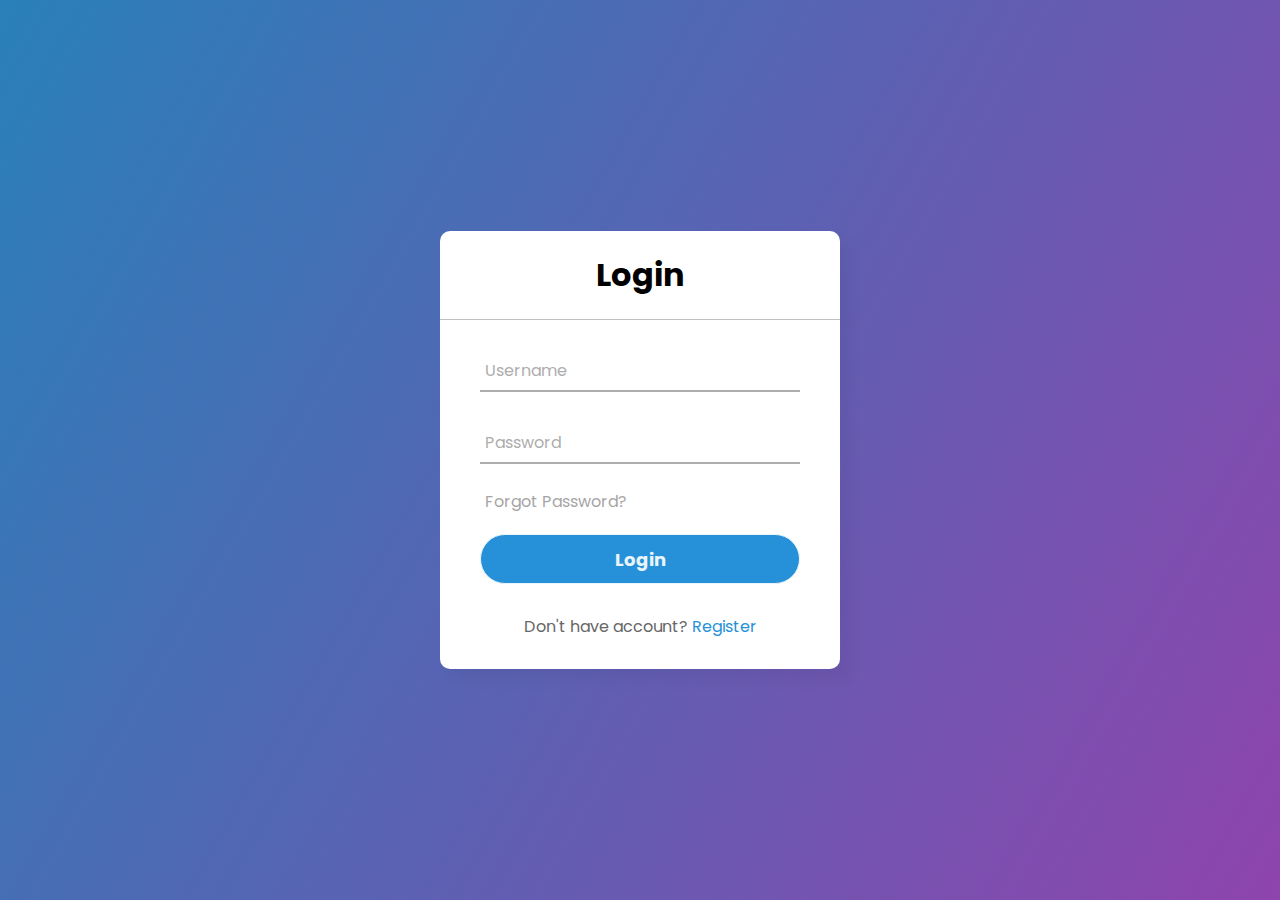
<file: index.html>
<!DOCTYPE html>
<html lang="en">

<head>
  <meta charset="utf-8">
  <meta http-equiv="X-UA-Compatible" content="IE=edge">
  <meta name="viewport" content="width=device-width, initial-scale=1.0">
  <link rel="stylesheet" href="style.css">
<!--   <link rel="URL_Icon" type="png" href="icon.png"> -->
  <link rel="icon" type="image/png" href="https://www.flaticon.com/free-icons/login" title="login icons"/>

  <title>MAshiDA</title>
</head>

<body>
  <div class="center">
    <h1>Login</h1>
    <form method="post">
      <div class="txt_field">
        <input type="text" required>
        <span></span>
        <label>Username</label>
      </div>
      <div class="txt_field">
        <input type="password" required>
        <span></span>
        <label>Password</label>
      </div>
      <div class="pass">Forgot Password?</div>
      <input type="submit" href="index2.html" value="Login">
      <div class="signup_link">
        Don't have account? <a href="index2.html">Register</a>
      </div>
    </form>
  </div>
</body>

</html>
</file>
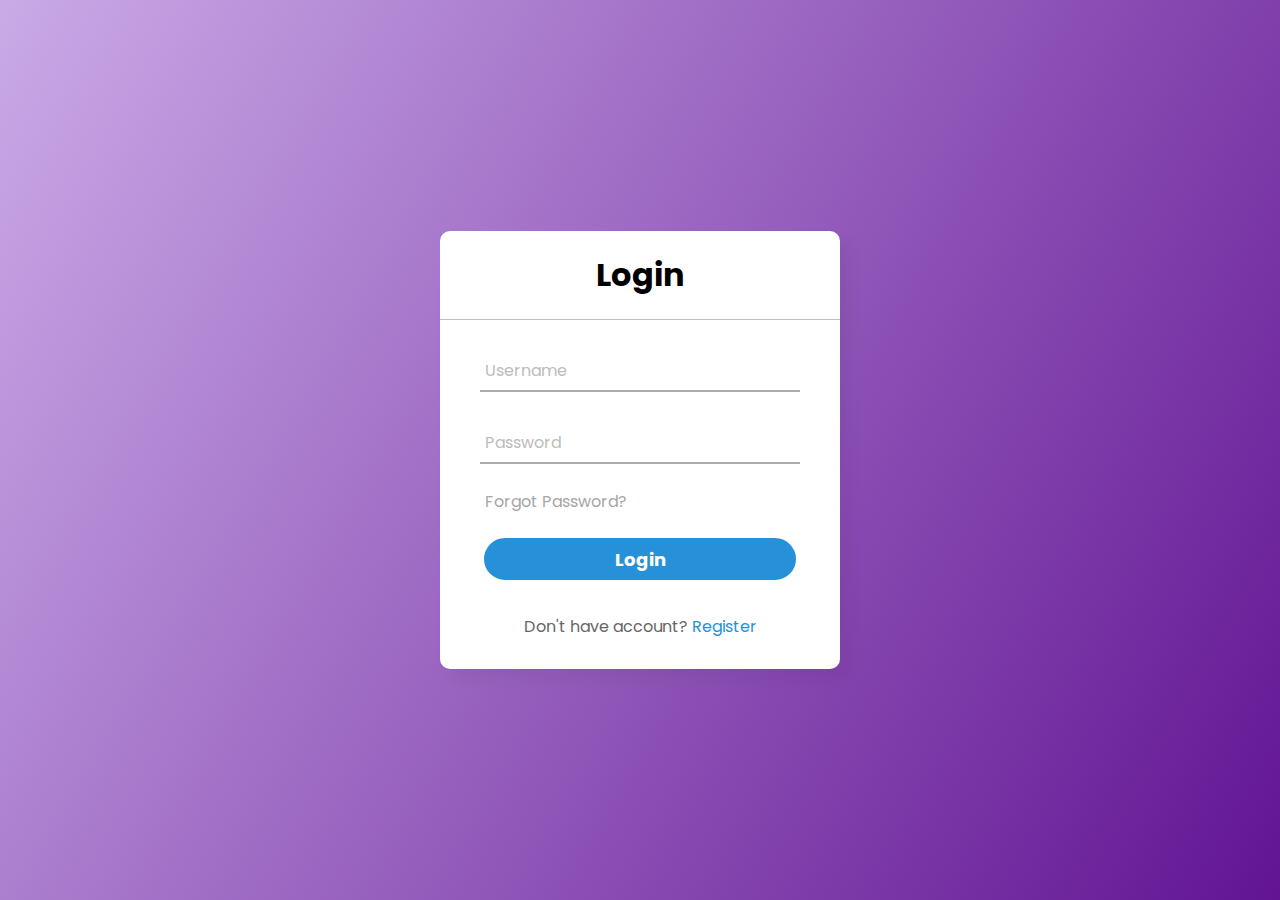
<file: index2.html>
<!DOCTYPE html>
<html lang="en">

<head>
    <meta charset="utf-8">
    <meta http-equiv="X-UA-Compatible" content="IE=edge">
    <meta name="viewport" content="width=device-width, initial-scale=1.0">
    <link rel="stylesheet" href="style2.css">
    <link rel="URL_Icon" type="png" href="icon.png">
    <title>MAshiDA</title>
</head>

<body>
    <div class="center">
        <h1>Login</h1>
        <form method="post">
            <div class="txt_field">
                <input type="text" required>
                <span></span>
                <label>Username</label>
            </div>
            <div class="txt_field">
                <input type="password" required>
                <span></span>
                <label>Password</label>
            </div>
            <div class="pass">Forgot Password?</div>
            <input type="submit" href="index.html" value="Login">
            <div class="signup_link">
                Don't have account? <a href="index.html">Register</a>
            </div>
        </form>
    </div>
</body>

</html>
</file>
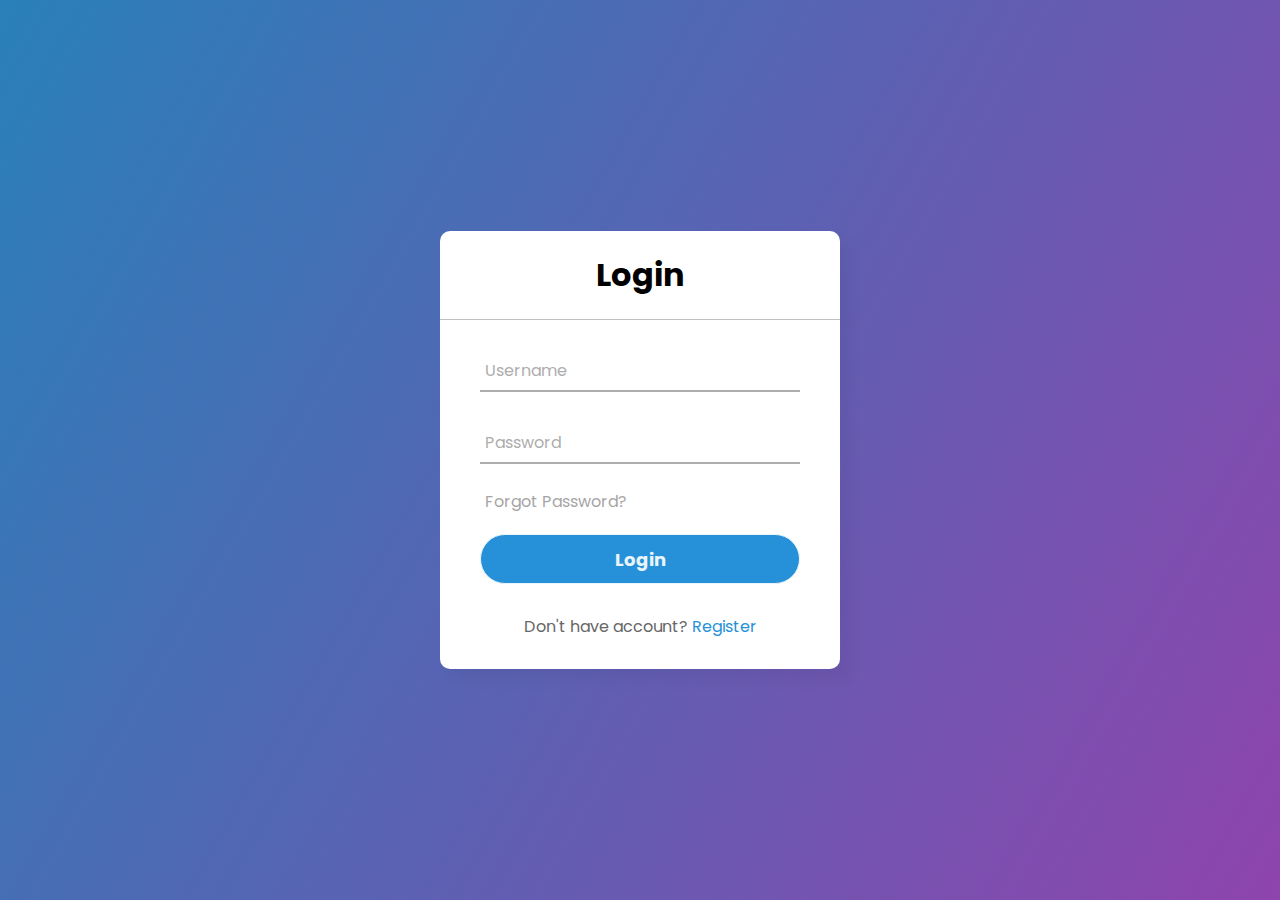
<file: Login.html>
<!DOCTYPE html>
<html lang="en">

<head>
  <meta charset="utf-8">
  <meta http-equiv="X-UA-Compatible" content="IE=edge">
  <meta name="viewport" content="width=device-width, initial-scale=1.0">
  <link rel="stylesheet" href="style.css">
  <link rel="URL_Icon" type="png" href="icon.png">
  <title>MAshiDA</title>
</head>

<body>
  <div class="center">
    <h1>Login</h1>
    <form method="post">
      <div class="txt_field">
        <input type="text" required>
        <span></span>
        <label>Username</label>
      </div>
      <div class="txt_field">
        <input type="password" required>
        <span></span>
        <label>Password</label>
      </div>
      <div class="pass">Forgot Password?</div>
      <input type="submit" href="Login2.html" value="Login">
      <div class="signup_link">
        Don't have account? <a href="Login2.html">Register</a>
      </div>
    </form>
  </div>
</body>

</html>
</file>
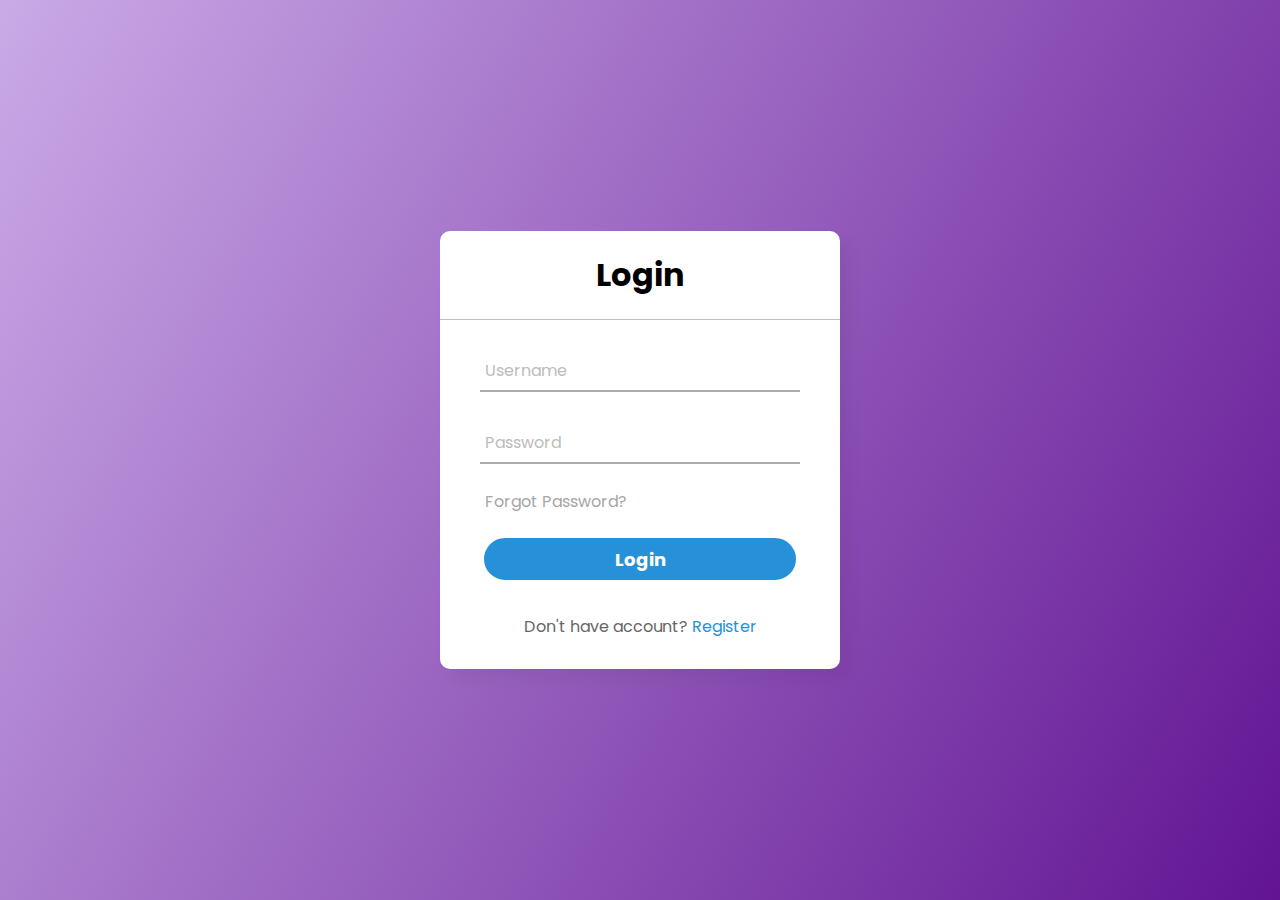
<file: Login2.html>
<!DOCTYPE html>
<html lang="en">

<head>
    <meta charset="utf-8">
    <meta http-equiv="X-UA-Compatible" content="IE=edge">
    <meta name="viewport" content="width=device-width, initial-scale=1.0">
    <link rel="stylesheet" href="style2.css">
    <link rel="URL_Icon" type="png" href="icon.png">
    <title>MAshiDA</title>
</head>

<body>
    <div class="center">
        <h1>Login</h1>
        <form method="post">
            <div class="txt_field">
                <input type="text" required>
                <span></span>
                <label>Username</label>
            </div>
            <div class="txt_field">
                <input type="password" required>
                <span></span>
                <label>Password</label>
            </div>
            <div class="pass">Forgot Password?</div>
            <input type="submit" href="Login.html" value="Login">
            <div class="signup_link">
                Don't have account? <a href="Login.html">Register</a>
            </div>
        </form>
    </div>
</body>

</html>
</file>
<file: style.css>
@import url('https://fonts.googleapis.com/css2?family=Noto+Sans:wght@700&family=Poppins:wght@400;500;600&display=swap');

* {
  margin: 0;
  padding: 0;
  box-sizing: border-box;
  font-family: "Poppins", sans-serif;
}

body {
  margin: 0;
  padding: 0;
  background: linear-gradient(120deg, #2980b9, #8e44ad);
  height: 100vh;
  overflow: hidden;
}

.center {
  position: absolute;
  top: 50%;
  left: 50%;
  transform: translate(-50%, -50%);
  width: 400px;
  background: white;
  border-radius: 10px;
  box-shadow: 10px 10px 15px rgba(0, 0, 0, 0.05);
}

.center h1 {
  text-align: center;
  padding: 20px 0;
  border-bottom: 1px solid silver;
}

.center form {
  padding: 0 40px;
  box-sizing: border-box;
}

form .txt_field {
  position: relative;
  border-bottom: 2px solid #adadad;
  margin: 30px 0;
}

.txt_field input {
  width: 100%;
  padding: 0 5px;
  height: 40px;
  font-size: 16px;
  border: none;
  background: none;
  outline: none;
}

.txt_field label {
  position: absolute;
  top: 50%;
  left: 5px;
  color: #adadad;
  transform: translateY(-50%);
  font-size: 16px;
  pointer-events: none;
  transition: .3s;
}

.txt_field span::before {
  content: '';
  position: absolute;
  top: 40px;
  left: 0;
  width: 0%;
  height: 2px;
  background: #2691d9;
  transition: .2s;
}

.txt_field input:focus~label,
.txt_field input:valid~label {
  top: -5px;
  color: #2691d9;
}

.txt_field input:focus~span::before,
.txt_field input:valid~span::before {
  width: 100%;
}

.pass {
  margin: -5px 0 20px 5px;
  color: #a6a6a6;
  cursor: pointer;
}

.pass:hover {
  text-decoration: underline;
}

input[type="submit"] {
  width: 100%;
  height: 50px;
  border: 1px solid;
  background: #2691d9;
  border-radius: 25px;
  font-size: 18px;
  color: #e9f4fb;
  font-weight: 700;
  cursor: pointer;
  outline: none;
}

input[type="submit"]:hover {
  border-color: #2691d9;
  transition: .5s;
}

.signup_link {
  margin: 30px 0;
  text-align: center;
  font-size: 16px;
  color: #666666;
}

.signup_link a {
  color: #2691d9;
  text-decoration:none;
}

.signup_link a:hover {
  text-decoration: underline;
}
</file>
<file: style2.css>
@import url('https://fonts.googleapis.com/css2?family=Noto+Sans:wght@700&family=Poppins:wght@400;500;600&display=swap');

* {
  margin: 0;
  padding: 0;
  box-sizing: border-box;
  font-family: "Poppins", sans-serif;
}

body {
  margin: 0;
  padding: 0;
  background: linear-gradient(120deg, #caaae7, #621493);
  height: 100vh;
  overflow: hidden;
}

.center {
  position: absolute;
  top: 50%;
  left: 50%;
  transform: translate(-50%, -50%);
  width: 400px;
  background: white;
  border-radius: 10px;
  box-shadow: 10px 10px 15px rgba(0, 0, 0, 0.05);
}

.center h1 {
  text-align: center;
  padding: 20px 0;
  border-bottom: 1px solid silver;
}

.center form {
  padding: 0 40px;
  box-sizing: border-box;
}

form .txt_field {
  position: relative;
  border-bottom: 2px solid #adadad;
  margin: 30px 0;
}

.txt_field input {
  width: 100%;
  padding: 0 5px;
  height: 40px;
  font-size: 16px;
  border: none;
  background: none;
  outline: none;
}

.txt_field label {
  position: absolute;
  top: 50%;
  left: 5px;
  color: #bcbcbc;
  transform: translateY(-50%);
  font-size: 16px;
  pointer-events: none;
  transition: .3s;
}

.txt_field span::before {
  content: '';
  position: absolute;
  top: 40px;
  left: 0;
  width: 0%;
  height: 2px;
  background: #2691d9;
  transition: .2s;
}

.txt_field input:focus~label,
.txt_field input:valid~label {
  top: -5px;
  color: #2691d9;
}

.txt_field input:focus~span::before,
.txt_field input:valid~span::before {
  width: 100%;
}

.pass {
  margin: -5px 0 20px 5px;
  color: #a6a6a6;
  cursor: pointer;
}

.pass:hover {
  text-decoration: underline;
}

input[type="submit"] {
  width: 100%;
  height: 50px;
  border: 4px solid;
  background: #2691d9;
  border-radius: 25px;
  font-size: 18px;
  color: #ffffff;
  font-weight: 700;
  cursor:pointer;
  outline: none;
}

input[type="submit"]:hover {
  border-color: #2691d9;
  transition: .2s;
}

.signup_link {
  margin: 30px 0;
  text-align: center;
  font-size: 16px;
  color: #666666;
}

.signup_link a {
  color: #2691d9;
  text-decoration:none;
}

.signup_link a:hover {
  text-decoration: underline;
}
</file>
